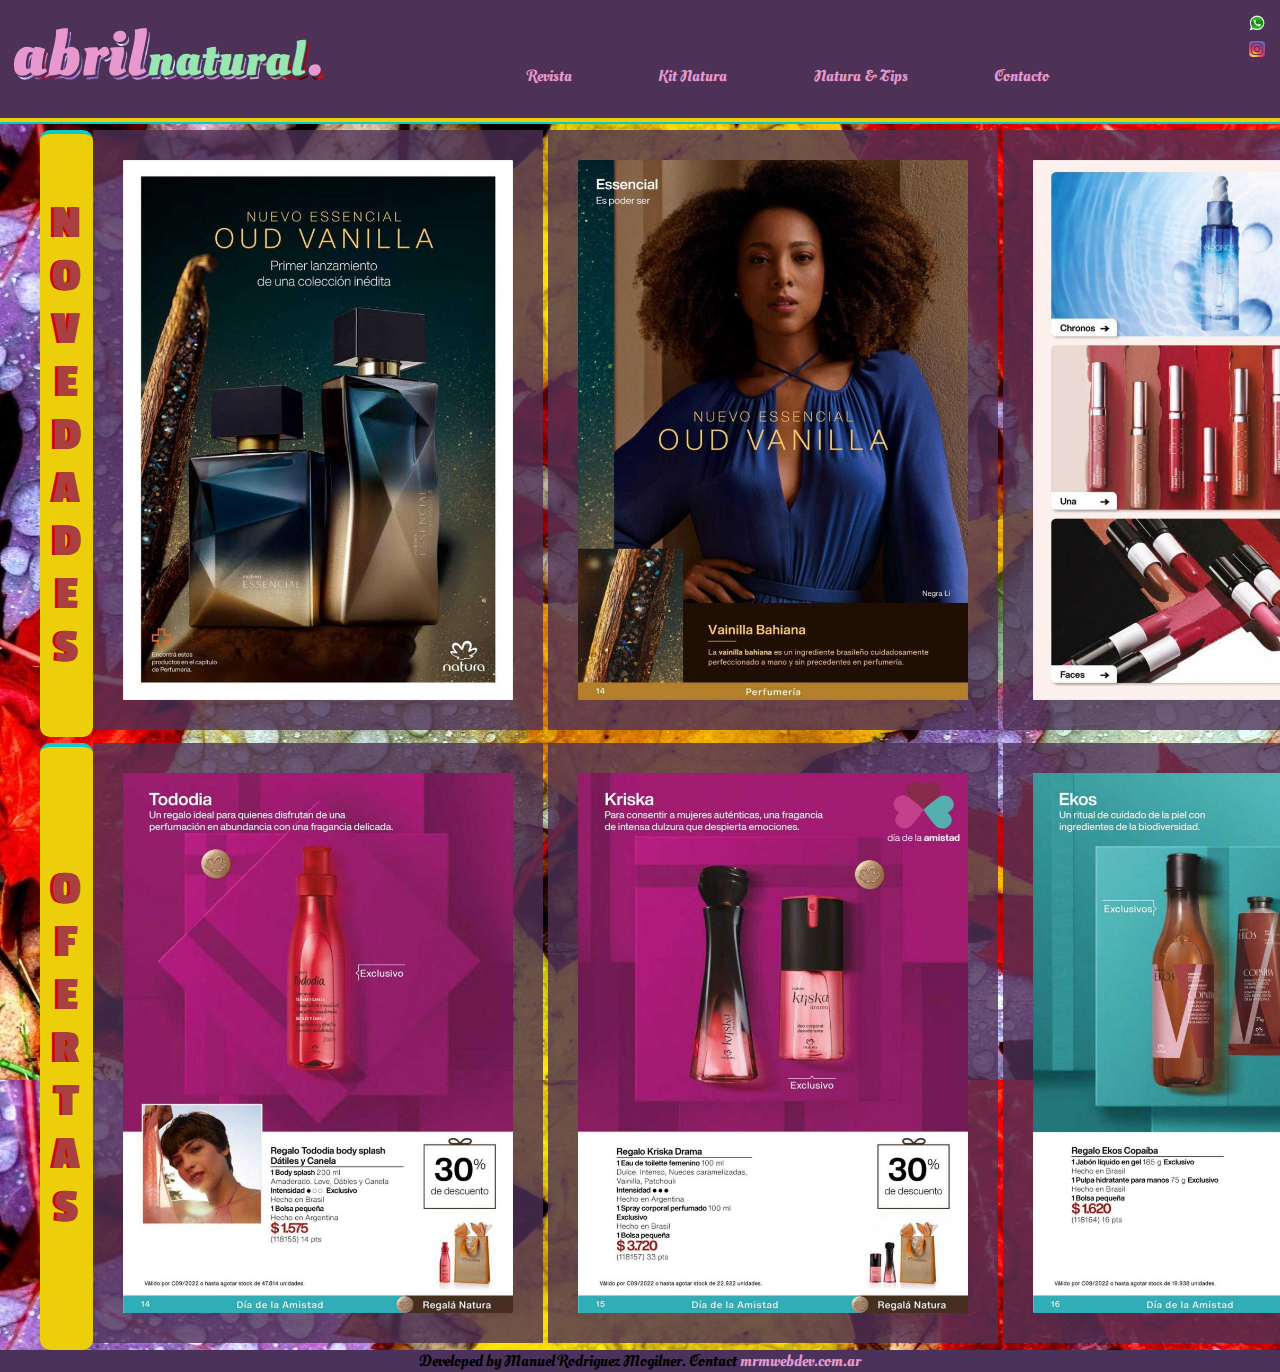
<file: index.html>
<!DOCTYPE html>
<html lang="en">
    <head>
        <meta charset="UTF-8">
        <meta http-equiv="X-UA-Compatible" content="IE=edge">
        <meta name="viewport" content="width=device-width, initial-scale=1.0">
        <link rel="stylesheet" href="./css/styles.css">
        <link rel="preconnect" href="https://fonts.googleapis.com">
        <link rel="preconnect" href="https://fonts.gstatic.com" crossorigin>
        <link href="https://fonts.googleapis.com/css2?family=Oleo+Script+Swash+Caps&family=Passion+One&display&family=Roboto:wght@100;400;700&display=swap" rel="stylesheet">
        <title>Index</title>
    </head>
    <body background="./assets/img/backgroundresized.jpg">
        <header class="header">
            <h1 class="header__titulo">abril<span>natural</span>.</h1>        
            <nav>
                <ul>
                    <li><a href="./assets/revista.html">Revista</a></li>
                    <li><a href="./assets/kitnatura.html">Kit Natura</a></li>
                    <li><a href="./assets/naturatips.html">Natura & Tips</a></li>
                    <li><a href="./assets/contacto.html">Contacto</a></li>
                </ul>
            </nav>
            <div class="header__divImg">
                <img src="./assets/img/whatsappicocolor.png" alt="Icono de Whatsapp">
                <img src="./assets/img/instagramicocolor.png" alt="Icono de Whatsapp">
            </div>
        </header>
        
        <main class="mainIndex">
            <section class="section sectionUno">        
                <h2 class="titulo tituloUno">NOVEDADES</h2>                
                <div class="section__slider">
                    <article class="section__tarjeta section__tarjetaUno">
                        <div class="section__tarjeta__contenedor">
                            <a href="#">
                                <figure>   
                                    <img src="./assets/img/novedades1.jpg" alt="Novedades de Natura" class="frontal">
                                    <figcaption class="trasera">
                                        <h3>Lorem, ipsum dolor sit amet</h3>
                                        <hr>
                                        <p>Lorem ipsum dolor sit amet consectetur adipisicing elit. Recusandae molestiae cumque quam minus modi pariatur sed ullam accusantium! Eius, nam sapiente reprehenderit deleniti aspernatur excepturi praesentium culpa iure consequuntur natus
                                        </p>                                
                                    </figcaption>
                                </figure>
                            </a>
                        </div>
                    </article>        
                    <article class="section__tarjeta section__tarjetaDos">
                        <div class="section__tarjeta__contenedor">
                            <a href="#">
                                <figure>   
                                    <img src="./assets/img/novedades2.jpg" alt="Novedades de Natura" class="frontal">
                                    <figcaption class="trasera">
                                        <h3>Lorem, ipsum dolor sit amet</h3>
                                        <hr>
                                        <p>Lorem ipsum dolor sit amet consectetur adipisicing elit. Recusandae molestiae cumque quam minus modi pariatur sed ullam accusantium! Eius, nam sapiente reprehenderit deleniti aspernatur excepturi praesentium culpa iure consequuntur natus
                                        </p>                                
                                    </figcaption>
                                </figure>
                            </a>
                        </div>
                    </article>
                    <article class="section__tarjeta section__tarjetaTres">
                        <div class="section__tarjeta__contenedor">
                            <a href="#">
                                <figure>   
                                    <img src="./assets/img/novedades3.jpg" alt="Novedades de Natura" class="frontal">
                                    <figcaption class="trasera">
                                        <h3>Lorem, ipsum dolor sit amet</h3>
                                        <hr>
                                        <p>Lorem ipsum dolor sit amet consectetur adipisicing elit. Recusandae molestiae cumque quam minus modi pariatur sed ullam accusantium! Eius, nam sapiente reprehenderit deleniti aspernatur excepturi praesentium culpa iure consequuntur natus
                                        </p>                                
                                    </figcaption>
                                </figure>
                            </a>
                        </div>
                    </article>
                    <article class="section__tarjeta section__tarjetaCuatro">
                        <div class="section__tarjeta__contenedor">
                            <a href="#">
                                <figure>   
                                    <img src="./assets/img/novedades4.jpg" alt="Novedades de Natura" class="frontal">
                                    <figcaption class="trasera">
                                        <h3>Lorem, ipsum dolor sit amet</h3>
                                        <hr>
                                        <p>Lorem ipsum dolor sit amet consectetur adipisicing elit. Recusandae molestiae cumque quam minus modi pariatur sed ullam accusantium! Eius, nam sapiente reprehenderit deleniti aspernatur excepturi praesentium culpa iure consequuntur natus
                                        </p>                                
                                    </figcaption>
                                </figure>
                            </a>
                        </div>
                    </article>        
                    <article class="section__tarjeta section__tarjetaCinco">
                        <div class="section__tarjeta__contenedor">
                            <a href="#">
                                <figure>   
                                    <img src="./assets/img/novedades5.jpg" alt="Novedades de Natura" class="frontal">
                                    <figcaption class="trasera">
                                        <h3>Lorem, ipsum dolor sit amet</h3>
                                        <hr>
                                        <p>Lorem ipsum dolor sit amet consectetur adipisicing elit. Recusandae molestiae cumque quam minus modi pariatur sed ullam accusantium! Eius, nam sapiente reprehenderit deleniti aspernatur excepturi praesentium culpa iure consequuntur natus
                                        </p>                                
                                    </figcaption>
                                </figure>
                            </a>
                        </div>
                    </article>
                </div>
            </section>
            
            <section class="section sectionDos">                
                <h2 class="titulo tituloDos">OFERTAS</h2>                
                <div class="section__slider">
                    <article class="section__tarjeta sectionDos__tarjetaDos">            
                        <div class="section__tarjeta__contenedor">
                            <a href="#">
                                <figure>   
                                    <img src="./assets/img/oferta1.jpg" alt="Ofertas de Natura" class="frontal">
                                    <figcaption class="trasera">
                                        <h3>Lorem, ipsum dolor sit amet</h3>
                                        <hr>
                                        <p>Lorem ipsum dolor sit amet consectetur adipisicing elit. Recusandae molestiae cumque quam minus modi pariatur sed ullam accusantium! Eius, nam sapiente reprehenderit deleniti aspernatur excepturi praesentium culpa iure consequuntur natus
                                        </p>                                
                                    </figcaption>
                                </figure>
                            </a>
                        </div>
                    </article>
                    <article class="section__tarjeta section__tarjetaDos">
                        <div class="section__tarjeta__contenedor">
                            <a href="#">
                                <figure>   
                                    <img src="./assets/img/oferta2.jpg" alt="Ofertas de Natura" class="frontal">
                                    <figcaption class="trasera">
                                        <h3>Lorem, ipsum dolor sit amet</h3>
                                        <hr>
                                        <p>Lorem ipsum dolor sit amet consectetur adipisicing elit. Recusandae molestiae cumque quam minus modi pariatur sed ullam accusantium! Eius, nam sapiente reprehenderit deleniti aspernatur excepturi praesentium culpa iure consequuntur natus
                                        </p>                                
                                    </figcaption>
                                </figure>
                            </a>
                        </div>
                    </article>
                    <article class="section__tarjeta sectionDos__tarjetaTres">
                        <div class="section__tarjeta__contenedor">
                            <a href="#">
                                <figure>   
                                    <img src="./assets/img/oferta3.jpg" alt="Ofertas de Natura" class="frontal">
                                    <figcaption class="trasera">
                                        <h3>Lorem, ipsum dolor sit amet</h3>
                                        <hr>
                                        <p>Lorem ipsum dolor sit amet consectetur adipisicing elit. Recusandae molestiae cumque quam minus modi pariatur sed ullam accusantium! Eius, nam sapiente reprehenderit deleniti aspernatur excepturi praesentium culpa iure consequuntur natus
                                        </p>                                
                                    </figcaption>
                                </figure>
                            </a>
                        </div>
                    </article>
                    <article class="section__tarjeta sectionDos__tarjetaCuatro">
                        <div class="section__tarjeta__contenedor">
                            <a href="#">
                                <figure>   
                                    <img src="./assets/img/oferta4.jpg" alt="Ofertas de Natura" class="frontal">
                                    <figcaption class="trasera">
                                        <h3>Lorem, ipsum dolor sit amet</h3>
                                        <hr>
                                        <p>Lorem ipsum dolor sit amet consectetur adipisicing elit. Recusandae molestiae cumque quam minus modi pariatur sed ullam accusantium! Eius, nam sapiente reprehenderit deleniti aspernatur excepturi praesentium culpa iure consequuntur natus
                                        </p>                                
                                    </figcaption>
                                </figure>
                            </a>
                        </div>
                    </article>
                    <article class="section__tarjeta sectionDos__tarjetaCinco">
                        <div class="section__tarjeta__contenedor">
                            <a href="#">
                                <figure>   
                                    <img src="./assets/img/oferta5.jpg" alt="Ofertas de Natura" class="frontal">
                                    <figcaption class="trasera">
                                        <h3>Lorem, ipsum dolor sit amet</h3>
                                        <hr>
                                        <p>Lorem ipsum dolor sit amet consectetur adipisicing elit. Recusandae molestiae cumque quam minus modi pariatur sed ullam accusantium! Eius, nam sapiente reprehenderit deleniti aspernatur excepturi praesentium culpa iure consequuntur natus
                                        </p>                                
                                    </figcaption>
                                </figure>
                            </a>
                        </div>
                    </article>
                </div>
            </section>
        </main>
        <footer>
            <p>Developed by Manuel Rodriguez Mogilner. Contact <a href="#">mrmwebdev.com.ar</a></p>
        </footer>    
    </body>
</html>
</file>
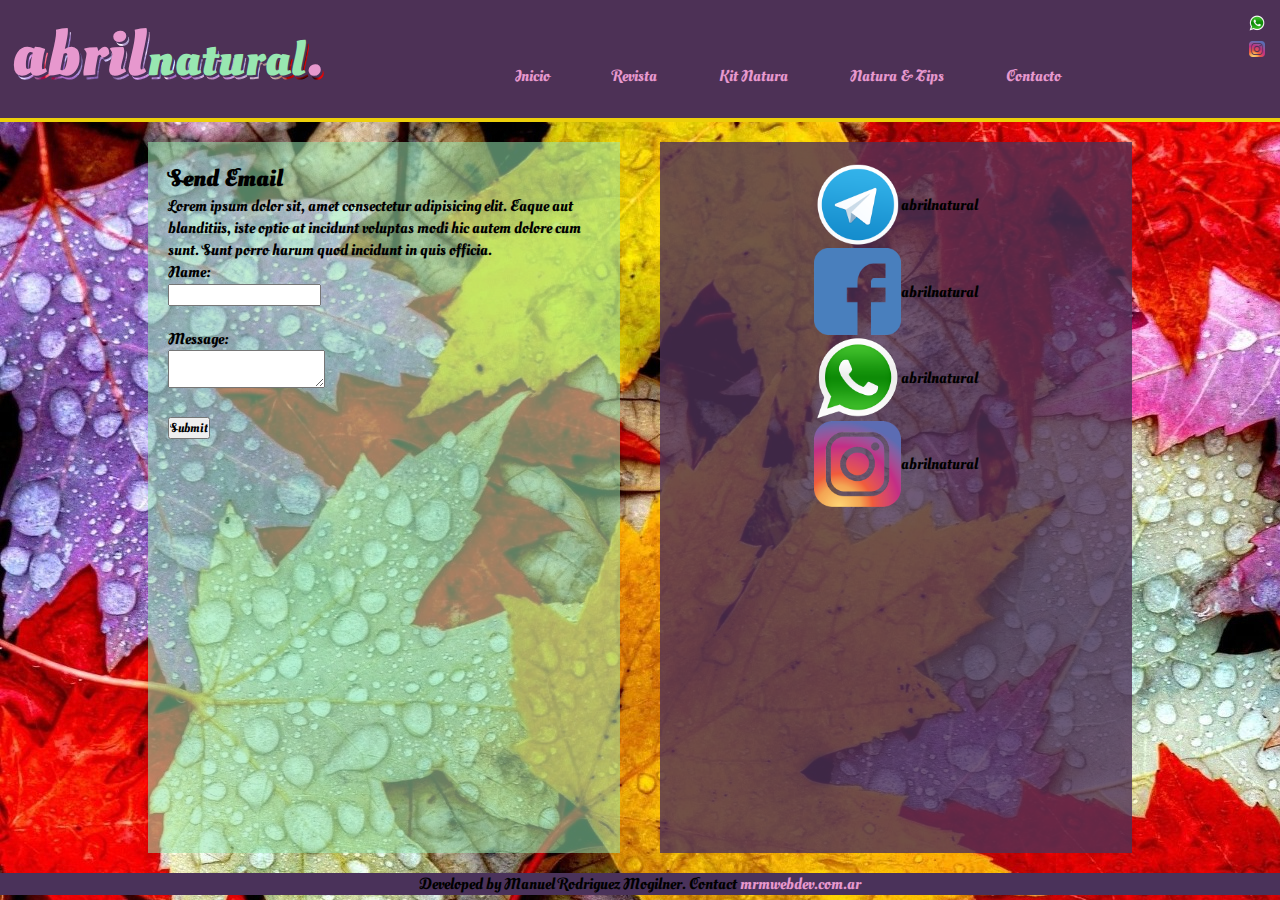
<file: assets/contacto.html>
<!DOCTYPE html>
<html lang="en">
    <head>
        <meta charset="UTF-8">
        <meta http-equiv="X-UA-Compatible" content="IE=edge">
        <meta name="viewport" content="width=device-width, initial-scale=1.0">
        <link rel="stylesheet" href="../css/styles.css">
        <link rel="preconnect" href="https://fonts.googleapis.com">
        <link rel="preconnect" href="https://fonts.gstatic.com" crossorigin>
        <link href="https://fonts.googleapis.com/css2?family=Oleo+Script+Swash+Caps&family=Passion+One&display&family=Roboto:wght@100;400;700&display=swap" rel="stylesheet">
        <title>Natura & Tips</title>
    </head>
    <body background="../assets/img/backgroundresized.jpg">
        <header class="header">
            <h1 class="header__titulo">abril<span>natural</span>.</h1>        
            <nav>
                <ul>
                    <li><a href="../index.html">Inicio</a></li>
                    <li><a href="revista.html">Revista</a></li>
                    <li><a href="kitnatura.html">Kit Natura</a></li>
                    <li><a href="naturatips.html">Natura & Tips</a></li>
                    <li><a href="contacto.html">Contacto</a></li>
                </ul>
            </nav>
            <div class="header__divImg">
                <img src="./img/whatsappicocolor.png" alt="Icono Whatsapp">
                <img src="./img/instagramicocolor.png" alt="Icono Instagram">
            </div>
        </header>
        <main class="mainContacto">
            <div class="divPrincipal">
                <section>
                    <h2>Send Email</h2>
                    <p>Lorem ipsum dolor sit, amet consectetur adipisicing elit. Eaque aut blanditiis, iste optio at incidunt voluptas modi hic autem dolore cum sunt. Sunt porro harum quod incidunt in quis officia.</p>
                    <form action=”mailto:contact@yourdomain.com” method=”POST” enctype=”multipart/form-data” name=”EmailForm”>
                        Name:<br>
                        <input type=”text” size=”19″ name=”ContactName”><br><br>
                        Message:<br> 
                        <textarea name=”ContactCommentt” rows=”6″ cols=”20″>
                        </textarea><br><br> 
                        <input type="submit" value="Submit"> 
                    </form>


                </section>
                <section class="section2">
                    
                    <div>
                        
                        <img src="./img/telegramico.png" alt="">
                        <p>abrilnatural</p>
                        
                    </div>
                    <div>
                        <img src="./img/facebookico.png" alt="">
                        <p>abrilnatural</p>
                    </div>
                    <div>
                        <img src="./img/whatsappicocolor.png" alt="">
                        <p>abrilnatural</p>
                    </div>
                    <div>
                        <img src="./img/instagramicocolor.png" alt="">
                        <p>abrilnatural</p>
                    </div>
                </section>

            </div>
        </main>
        <footer>
            <p>Developed by Manuel Rodriguez Mogilner. Contact <a href="">mrmwebdev.com.ar</a></p>
        </footer>
    </body>
</html>
</file>
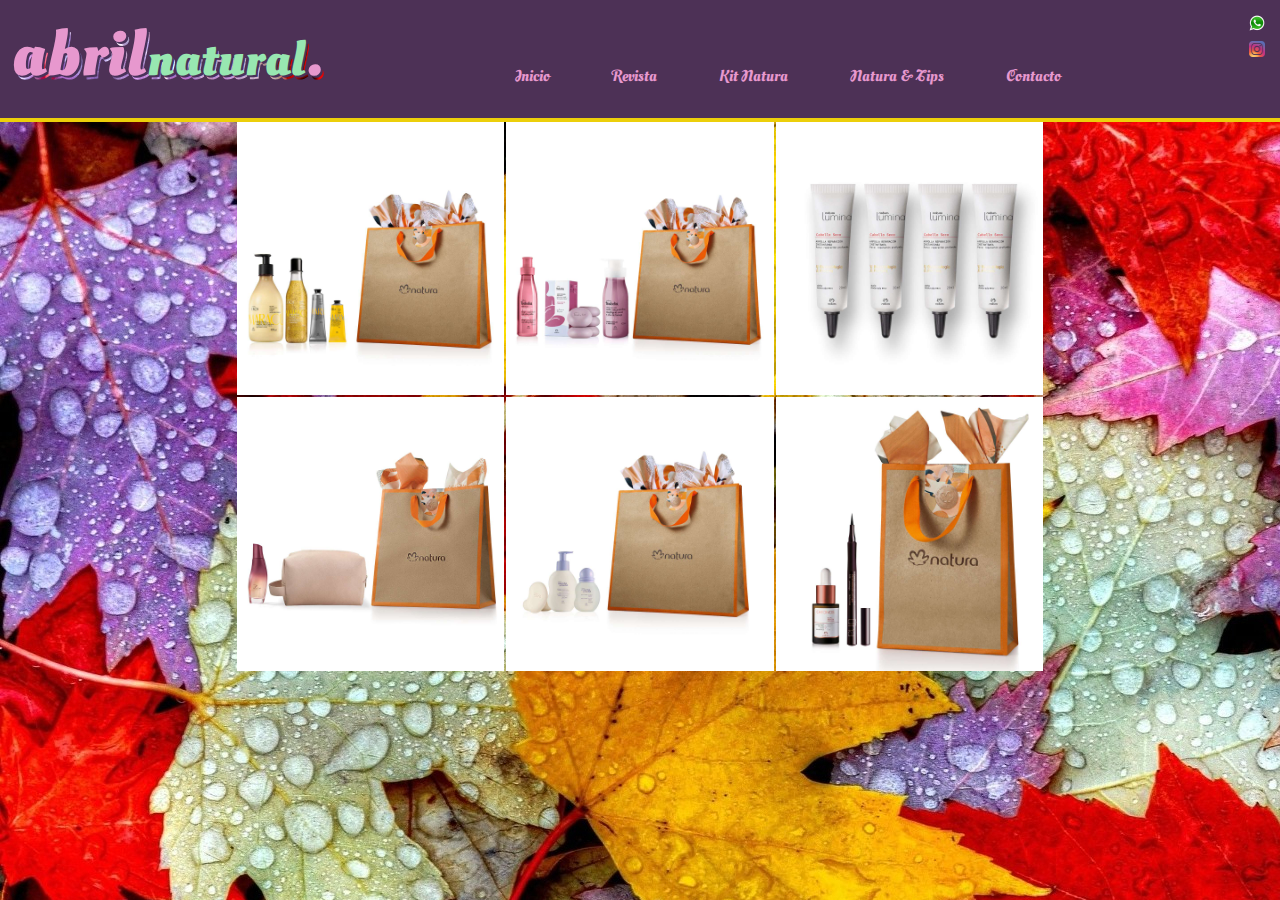
<file: assets/kitnatura.html>
<!DOCTYPE html>
<html lang="en">
    <head>
        <meta charset="UTF-8">
        <meta http-equiv="X-UA-Compatible" content="IE=edge">
        <meta name="viewport" content="width=device-width, initial-scale=1.0">
        <link rel="stylesheet" href="../css/styles.css">
        <link rel="preconnect" href="https://fonts.googleapis.com">
        <link rel="preconnect" href="https://fonts.gstatic.com" crossorigin>
        <link href="https://fonts.googleapis.com/css2?family=Oleo+Script+Swash+Caps&family=Passion+One&display&family=Roboto:wght@100;400;700&display=swap" rel="stylesheet">
        <title>Index</title>
    </head>
    <body background="../assets/img/backgroundresized.jpg">
        <header class="header">
            <h1 class="header__titulo">abril<span>natural</span>.</h1>        
            <nav>
                <ul>
                    <li><a href="../index.html">Inicio</a></li>
                    <li><a href="revista.html">Revista</a></li>
                    <li><a href="kitnatura.html">Kit Natura</a></li>
                    <li><a href="naturatips.html">Natura & Tips</a></li>
                    <li><a href="contacto.html">Contacto</a></li>
                </ul>
            </nav>
            <div class="header__divImg">
                <img src="./img/whatsappicocolor.png" alt="Icono de Whatsapp">
                <img src="./img/instagramicocolor.png" alt="Icono de Instagram">
            </div>
        </header>
        <main class="mainKitNatura">
            <section class="kitNatura">
                <article class="kitNatura__producto kitNatura__producto1">
                    <div>
                        <a href="">                    
                            <img src="./img/kit1.jpg" alt="">
                        </a>
                    </div>
                </article>       
                <article class="kitNatura__producto kitNatura__producto2">
                    <div>
                        <img src="./img/kit2.jpg" alt="">
                    </div>
                </article>       
                <article class="kitNatura__producto kitNatura__producto3">
                    <div>
                        <img src="./img/kit3.jpg" alt="">
                    </div>
                </article>
                <article class="kitNatura__producto kitNatura__producto4">
                    <div>
                        <img src="./img/kit4.jpg" alt="">
                    </div>
                </article>
                <article class="kitNatura__producto kitNatura__producto5">
                    <div>
                        <img src="./img/kit5.jpg" alt="">
                    </div>
                </article>
                <article class="kitNatura__producto kitNatura__producto5">
                    <div>
                        <img src="./img/kit6.jpg" alt="">
                    </div>
                </article>
            </section>
        </main>
             
    </body>
</html>
</file>
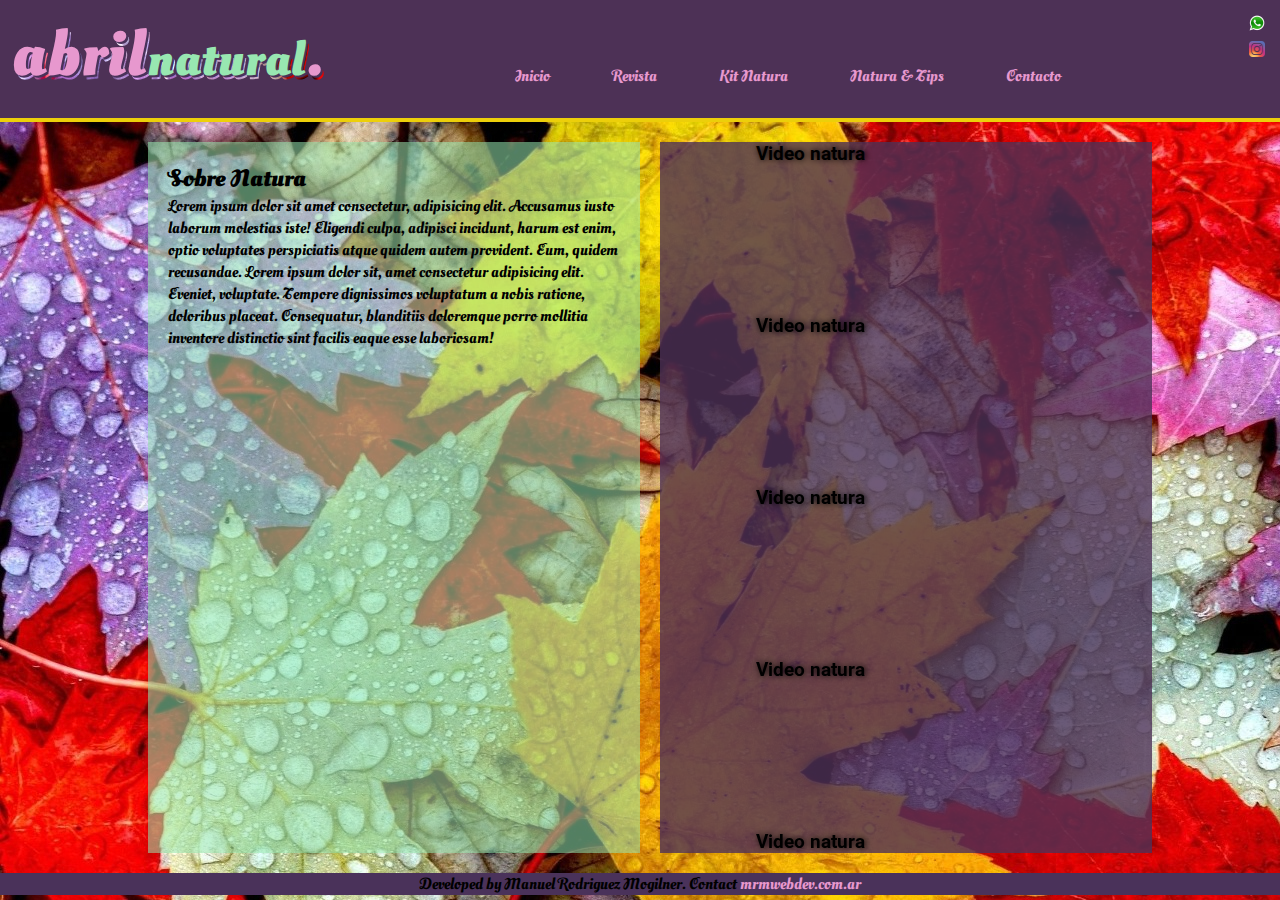
<file: assets/naturatips.html>
<!DOCTYPE html>
<html lang="en">
    <head>
        <meta charset="UTF-8">
        <meta http-equiv="X-UA-Compatible" content="IE=edge">
        <meta name="viewport" content="width=device-width, initial-scale=1.0">
        <link rel="stylesheet" href="../css/styles.css">
        <link rel="preconnect" href="https://fonts.googleapis.com">
        <link rel="preconnect" href="https://fonts.gstatic.com" crossorigin>
        <link href="https://fonts.googleapis.com/css2?family=Oleo+Script+Swash+Caps&family=Passion+One&display&family=Roboto:wght@100;400;700&display=swap" rel="stylesheet">
        <title>Natura & Tips</title>
    </head>
    <body background="../assets/img/backgroundresized.jpg">
        <header class="header">
            <h1 class="header__titulo">abril<span>natural</span>.</h1>        
            <nav>
                <ul>
                    <li><a href="../index.html">Inicio</a></li>
                    <li><a href="revista.html">Revista</a></li>
                    <li><a href="kitnatura.html">Kit Natura</a></li>
                    <li><a href="naturatips.html">Natura & Tips</a></li>
                    <li><a href="contacto.html">Contacto</a></li>
                </ul>
            </nav>
            <div class="header__divImg">
                <img src="./img/whatsappicocolor.png" alt="Icono de Whatsapp">
                <img src="./img/instagramicocolor.png" alt="Icono de Instgagram">
            </div>
        </header>
        <main class="mainNaturaTips">
            <div class="divPrincipal">
                <section>
                    <h2>Sobre Natura</h2>
                    <p>Lorem ipsum dolor sit amet consectetur, adipisicing elit. Accusamus iusto laborum molestias iste! Eligendi culpa, adipisci incidunt, harum est enim, optio voluptates perspiciatis atque quidem autem provident. Eum, quidem recusandae. Lorem ipsum dolor sit, amet consectetur adipisicing elit. Eveniet, voluptate. Tempore dignissimos voluptatum a nobis ratione, doloribus placeat. Consequatur, blanditiis doloremque porro mollitia inventore distinctio sint facilis eaque esse laboriosam!</p>
                </section>
                <section class="section2">
                    <div class="video">
                        <h3>Video natura</h3>
                        <iframe class="videonatura" width="560" height="315" src="https://www.youtube.com/embed/2C_0nTdPk8g" title="YouTube video player" frameborder="0" allow="accelerometer; autoplay; clipboard-write; encrypted-media; gyroscope; picture-in-picture" allowfullscreen>
                        
                        </iframe>
                    </div>
                    <div class="video">
                        <h3>Video natura</h3>
                        <iframe class="videonatura" width="560" height="315" src="https://www.youtube.com/embed/2C_0nTdPk8g" title="YouTube video player" frameborder="0" allow="accelerometer; autoplay; clipboard-write; encrypted-media; gyroscope; picture-in-picture" allowfullscreen>
                        
                        </iframe>
                    </div>
                    <div class="video">
                        <h3>Video natura</h3>
                        <iframe class="videonatura" width="560" height="315" src="https://www.youtube.com/embed/2C_0nTdPk8g" title="YouTube video player" frameborder="0" allow="accelerometer; autoplay; clipboard-write; encrypted-media; gyroscope; picture-in-picture" allowfullscreen>
                        
                        </iframe>
                    </div>
                    <div class="video">
                        <h3>Video natura</h3>
                        <iframe class="videonatura" width="560" height="315" src="https://www.youtube.com/embed/2C_0nTdPk8g" title="YouTube video player" frameborder="0" allow="accelerometer; autoplay; clipboard-write; encrypted-media; gyroscope; picture-in-picture" allowfullscreen>
                        
                        </iframe>
                    </div>
                    
                    <div class="video">
                        <h3>Video natura</h3>
                        <iframe class="videonatura" width="560" height="315" src="https://www.youtube.com/embed/2C_0nTdPk8g" title="YouTube video player" frameborder="0" allow="accelerometer; autoplay; clipboard-write; encrypted-media; gyroscope; picture-in-picture" allowfullscreen>
                        
                        </iframe>
                    </div>
                    <div class="video">
                        <h3>Video natura</h3>
                        <div>
                            <iframe class="videonatura" width="560" height="315" src="https://www.youtube.com/embed/2C_0nTdPk8g" title="YouTube video player" frameborder="0" allow="accelerometer; autoplay; clipboard-write; encrypted-media; gyroscope; picture-in-picture" allowfullscreen>
                        
                            </iframe>
                        </div> 

                </aside>
            </div>
        </main>
        <footer>
            <p>Developed by Manuel Rodriguez Mogilner. Contact <a href="">mrmwebdev.com.ar</a></p>
        </footer>
    </body>
</html>
</file>
<file: css/styles.css>
*{
    margin: 0;
    padding: 0;
    box-sizing: border-box;
    font-family: "Oleo Script Swash Caps";
}
ul,
ol{
    list-style: none;
}
a{
    text-decoration: none;
    color: #e798ce;
}



/*---- HEADER ----*/

header {    
    background-color: #4d3156;
    border-bottom: 4px solid rgb(236,207,10);    
    padding: 15px;    
    display: flex;    
    justify-content: space-between;
                      
}
h1{        
    background-image: url('../assets/img/backgroundresized.jpg');
    -webkit-background-clip: text;    
    -webkit-text-fill-color: transparent;
    font-size: 4rem;
    text-shadow: -3px -4px #e798ce, -1px -2px #4a325a;
    letter-spacing: 1px;
}
h1 span {
    text-shadow: -3px -4px #98e7b1, -1px -2px #4a325a;
    font-size: 3rem;
}
.header__divImg{
    display: flex;
    flex-direction: column;
    
    gap: 10px; 
}
.header__divImg img{
    width: 16px;
    height: 16px;
    
}
nav{
    width: 50%;
    align-self: flex-end;    
}
ul{
    display: flex;
    justify-content: space-around;
    margin: 0.5rem;
}
nav ul li {
    margin: 0.5rem;
}


@media (max-width: 576px){
    header{
        flex-wrap: wrap;
        justify-content:center;
        padding: 0px;
       
    }
    nav ul li {
        margin: 1rem;
    }
    .header__divImg {
        
        flex-direction: row;
        flex-wrap: nowrap;
        align-self:flex-end;

    }


}

/*---- BODY ---- */


footer{
    text-align: center;
    background-color: #4a325a;
}

/*----------------------- INDEX ----------------------*/



/*--- MAIN ---*/

.mainIndex{
    border-top: 2px solid #06cacb;
}

/*--- SECTION ---*/

.section{
    display: flex;    
    flex-direction: row;
    justify-content: center;
    margin-top: 0.7vh;            
}

.titulo{
    font-size: 3rem;        
    font-family: 'Passion One', cursive;
    border-top: 4px solid #06cacb ;    
    color: rgb(169, 63, 63);
    text-shadow: -3px 0 rgb(203,7,6);
    border-radius: 10px;        
    writing-mode:vertical-lr;
    text-orientation:upright;
    text-align: center;
    background-color: rgb(236,207,10);
    border-radius: 10px;
    margin-left: 40px;                                   
}

/*--- SLIDER ---*/

.section__slider{
    display: flex;
    overflow-x: auto;
    gap: 5px;
    overflow-y: hidden;        
}
.section__slider::-webkit-scrollbar {
    -webkit-appearance: none;
}
.section__slider::-webkit-scrollbar-button:increment,.section__slider::-webkit-scrollbar-button {
    display: inline;
}
.section__slider::-webkit-scrollbar:horizontal {
    height: 12px;
}
.section__slider::-webkit-scrollbar-thumb {
    background-color: #98e7b1;
    border-radius: 20px;
    border: 2px solid rgb(203,7,6);
}
.section__slider::-webkit-scrollbar-track {
    border-radius: 10px;  
} 



/*---- Tarjeta ----*/
    
.section__tarjeta{    
    min-width: 450px;
    display:flex;
    flex-direction: row;
    flex-wrap: wrap;    
}
.section__tarjeta a {
    display: inline-block;
    height: 100%;    
}
.section__tarjeta__contenedor{
    height: 100%;
}
.section__tarjeta:hover figure {    
    -ms-transform: perspective(600px) rotateY(180deg);
    -o-transform: perspective(600px) rotateY(180deg);
    -webkit-transform: perspective(600px) rotateY(180deg);
    transform: perspective(600px) rotateY(180deg);
    -webkit-box-shadow: 0px 0px 20px 1px #98e7b1;
    -moz-box-shadow: 0px 0px 20px 1px #98e7b1;
    box-shadow: 0px 0px 20px 1px #98e7b1;
    
    
}
.section__tarjeta__contenedor:hover figure img{
    filter: blur(2px);    
}
figure{
    margin: 0px;
    position: relative;
    transition: all ease .5s;
    transform-style: preserve-3d;
    transform: perspective(700px) rotateY(0deg);
    border: 30px solid rgba(77,49,86,0.8);        
}
figure .frontal,
figure .trasera {
    width: 100%;
    height: 100%;
    border-radius: 1px;
    transition: all ease .5s;
}
figure .frontal{
    display: block;
}
figure .trasera {
    position: absolute;
    top: 0px;
    padding: 20px;
    color: #98e7b1;
    transform: perspective(500px) rotateY(180deg);
    backface-visibility: hidden;
    overflow: auto;
    font-family: Roboto ;
    display:flex;
    flex-direction: column;
    justify-content: center;           
    background: linear-gradient(180deg, rgba(203,7,6,0.4296285164456407) 7%, rgba(236,207,10,0.4688442027201506) 63%);    
    
}
figure .trasera p,h3 {
    font-family: roboto;
    text-shadow: 1px 0px 6px black;               
}
.section__tarjeta img{
    width: 100%;
    height: 100%;
}

/*----------------------- PAG: KITNATURA ------------------*/

.mainKitNatura{
    display: flex;
    justify-content: center;

}
.kitNatura {
    display: grid;
    grid-template-columns: 2fr 2fr 2fr ;      
    gap: 2px;
    width: 63vw;
    height: 50vh;        
}

.kitNatura article div{
    width: 100%;
    height: 100%;
    
    
}
.kitNatura article div img{
    width: 100%;
    height: 100%;
    
    
}
.kitNatura article div img:hover {
    transition: all ease .5s;
    transform: scale(1.5);
    box-shadow: 0 0 10px rgba(0, 0, 0, 0.5);       
}


/*-------------------- PAG: NATURA & TIPS -----------------*/

/*---- Main ----*/
.mainNaturaTips{
    display: flex;

    
    justify-content: center;
}

.mainNaturaTips .divPrincipal {
    width: 80vw;
    height: 83.4vh;
    display: grid;
    grid-template-columns: 1fr 1fr;
    
}

/*---- Section ----*/

.mainNaturaTips section{
    padding: 20px;
    background-color: #98e7b18c;
    margin: 20px;
    margin-right: 0px; 
    text-align: left;
      
}
.videonatura {
    width: 100%;
    height: 100%;
}


/*---- Section2 ----*/

.mainNaturaTips .section2{
    display: flex;
    flex-direction: column;
    overflow-y: scroll;
    background-color: rgba(77,49,86,0.8);
    align-items: center;
    padding: 1px;
    
    
    
}
.video{
    display:flex;
    flex-direction: column;
}
.mainNaturaTips iframe:hover{
    box-shadow: 0px 0px 4px 1px #98e7b1;
    overflow: hidden;
}

/*scrollbar*/
.mainNaturaTips .section2::-webkit-scrollbar {
    -webkit-appearance: none;
}
.mainNaturaTips .section2::-webkit-scrollbar-button:increment,.section__slider::-webkit-scrollbar-button {
    display: inline;
}
.mainNaturaTips .section2::-webkit-scrollbar:horizontal {
    height: 12px;
}
.mainNaturaTips .section2::-webkit-scrollbar-thumb {
    background-color: #98e7b1;
    border-radius: 20px;
    border: 2px solid rgb(203,7,6);
}
.mainNaturaTips .section2::-webkit-scrollbar-track {
    border-radius: 10px;  
}
@media (max-width: 576px){
    .mainNaturaTips {
        overflow-y: scroll;
        
    }
    .mainNaturaTips .divPrincipal{
        grid-template-columns: 1fr;
    }
    .mainNaturaTips .section2 {
        overflow-y: visible;
    }
    

}

/*----------------------- PAG: CONTACTO ----------------------*/


/*---- Main ----*/
.mainContacto {
    display: flex;
    flex-wrap: nowrap;    
    justify-content: center;
    
    
}

.mainContacto .divPrincipal {
    width: 80vw;
    height: 83.4vh;
    display: grid;
    grid-template-columns: 1fr 1fr;    
}

/*---- Section ----*/

.mainContacto section{
    padding: 20px;
    background-color: #98e7b18c;
    margin: 20px;
         
}

.mainContacto section div{
    display: flex;
    flex-direction: row;
    
    align-items: center;
    justify-content: center;
}
.section2 div{
    display: flex;
    align-content: flex-end;
}
.section2 div img{
    width: 20%;
    height: 20%;
}
.mainContacto .section2{
    background-color: rgba(77,49,86,0.8);
    
    text-align: end;
    
}
@media (max-width: 576px){
    .mainContacto {
        overflow-y: scroll;
        
    }
    .mainContacto .divPrincipal{
        grid-template-columns: 1fr;
    }


}
</file>
